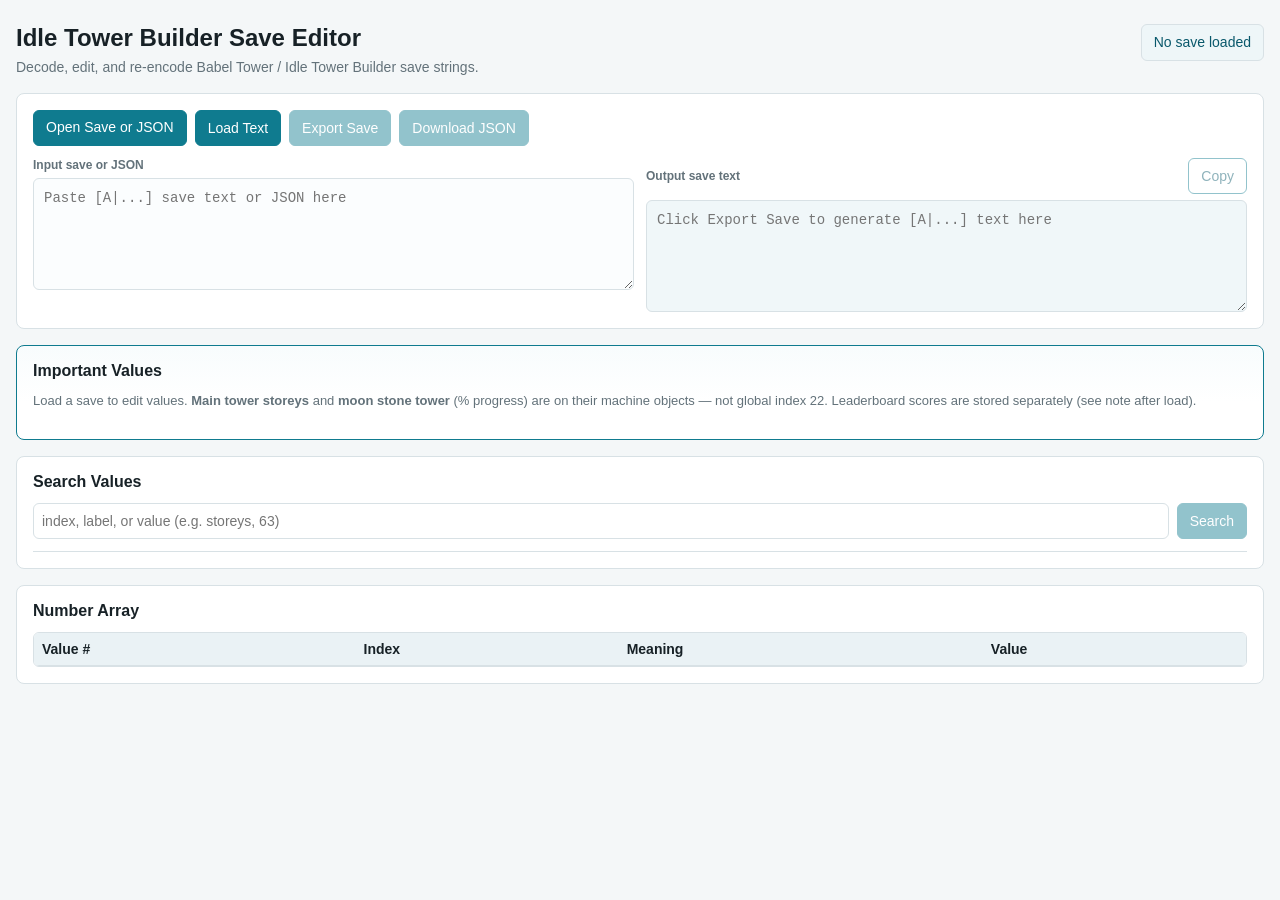
<file: index.html>
<!DOCTYPE html>
<html>
<head>
    <!-- Notice the absence of a leading forward slash in the URL -->
    <meta http-equiv="refresh" content="0; url=gui/">
    <title>Redirecting...</title>
</head>
<body>
    <p>If you are not redirected, <a href="gui/">click here</a>.</p>
</body>
</html>
</file>
<file: gui/style.css>
:root {
  color-scheme: light;
  --bg: #f4f7f8;
  --panel: #ffffff;
  --ink: #172126;
  --muted: #63727a;
  --line: #d8e1e5;
  --accent: #0f7b8f;
  --accent-dark: #09586b;
  --warn: #8b4b00;
}

* {
  box-sizing: border-box;
}

body {
  margin: 0;
  background: var(--bg);
  color: var(--ink);
  font-family: "Segoe UI", Arial, sans-serif;
  font-size: 14px;
  letter-spacing: 0;
}

button,
input,
textarea {
  font: inherit;
}

button,
.file-button {
  border: 1px solid var(--accent);
  background: var(--accent);
  color: #fff;
  padding: 8px 12px;
  cursor: pointer;
  border-radius: 6px;
  min-height: 36px;
}

button:hover,
.file-button:hover {
  background: var(--accent-dark);
}

button:disabled {
  opacity: .45;
  cursor: not-allowed;
}

button.btn-secondary {
  background: #fff;
  color: var(--accent-dark);
}

button.btn-secondary:hover {
  background: #eef6f8;
}

.app {
  width: min(1280px, calc(100vw - 32px));
  margin: 0 auto;
  padding: 24px 0 40px;
}

.topbar {
  display: flex;
  align-items: flex-start;
  justify-content: space-between;
  gap: 24px;
  margin-bottom: 18px;
}

h1,
h2 {
  margin: 0;
}

h1 {
  font-size: 24px;
  line-height: 1.2;
}

h2 {
  font-size: 16px;
  margin-bottom: 12px;
}

p {
  margin: 6px 0 0;
  color: var(--muted);
}

.help {
  margin: 0 0 12px;
  font-size: 13px;
  line-height: 1.45;
}

.help code {
  font-family: Consolas, "Courier New", monospace;
  font-size: 12px;
  color: var(--ink);
}

.status {
  border: 1px solid var(--line);
  background: #eef6f8;
  color: var(--accent-dark);
  padding: 8px 12px;
  border-radius: 6px;
  max-width: min(420px, 42vw);
  text-align: right;
  line-height: 1.35;
}

.status.warning {
  background: #fff6eb;
  border-color: #e8c9a0;
  color: var(--warn);
}

.panel {
  background: var(--panel);
  border: 1px solid var(--line);
  border-radius: 8px;
  padding: 16px;
  margin-bottom: 16px;
}

.toolbar {
  display: flex;
  flex-wrap: wrap;
  gap: 8px;
  margin-bottom: 12px;
}

.file-button input {
  display: none;
}

.io-grid {
  display: grid;
  grid-template-columns: minmax(0, 1fr) minmax(0, 1fr);
  gap: 12px;
}

.io-block {
  display: flex;
  flex-direction: column;
  min-width: 0;
}

.io-label {
  display: block;
  font-size: 12px;
  font-weight: 600;
  color: var(--muted);
  margin-bottom: 6px;
}

.io-label-row {
  display: flex;
  align-items: center;
  justify-content: space-between;
  gap: 8px;
  margin-bottom: 6px;
}

.io-label-row .io-label {
  margin-bottom: 0;
}

textarea {
  width: 100%;
  min-height: 112px;
  resize: vertical;
  border: 1px solid var(--line);
  border-radius: 6px;
  padding: 10px;
  color: var(--ink);
  background: #fbfdfe;
  font-family: Consolas, "Courier New", monospace;
  line-height: 1.4;
}

#outputSaveText {
  min-height: 112px;
  background: #f0f7f9;
}

#outputSaveText:read-only {
  cursor: text;
}

.leaderboard-note {
  display: block;
  margin-top: 10px;
  padding: 10px 12px;
  border-left: 3px solid var(--warn);
  background: #fff8ef;
  color: var(--ink);
}

.leaderboard-note code {
  font-size: 12px;
  word-break: break-all;
}

.important-panel {
  border-color: var(--accent);
  background: linear-gradient(180deg, #f8fcfd 0%, var(--panel) 56px);
}

.important-fields {
  margin-top: 4px;
}

.field-primary {
  grid-column: 1 / -1;
  border-width: 2px;
  border-color: var(--accent);
  background: #eef8fa;
  padding: 14px;
}

.field-primary label {
  font-size: 13px;
  font-weight: 600;
  color: var(--accent-dark);
}

.field-primary input {
  min-height: 42px;
  font-size: 20px;
  font-weight: 600;
}

.field-subdued {
  opacity: 0.92;
  background: #f6f8f9;
}

.field-disabled input {
  opacity: 0.7;
}

.fields {
  display: grid;
  grid-template-columns: repeat(auto-fit, minmax(240px, 1fr));
  gap: 10px;
}

.field {
  border: 1px solid var(--line);
  border-radius: 6px;
  padding: 10px;
  background: #fbfdfe;
}

.field label {
  display: block;
  color: var(--muted);
  font-size: 12px;
  margin-bottom: 6px;
}

.field input,
.search-row input,
.value-input {
  width: 100%;
  min-height: 34px;
  border: 1px solid var(--line);
  border-radius: 6px;
  padding: 7px 8px;
  background: #fff;
  color: var(--ink);
}

.field small {
  display: block;
  margin-top: 6px;
  color: var(--muted);
}

.field-highlight {
  border-color: var(--accent);
  background: #eef8fa;
}

.search-row {
  display: grid;
  grid-template-columns: minmax(0, 1fr) auto;
  gap: 8px;
}

.results {
  margin-top: 12px;
  max-height: 220px;
  overflow: auto;
  border-top: 1px solid var(--line);
}

.result {
  display: grid;
  grid-template-columns: 72px minmax(0, 1fr);
  gap: 8px;
  padding: 7px 0;
  border-bottom: 1px solid var(--line);
}

.muted {
  color: var(--muted);
}

.section-heading {
  display: flex;
  justify-content: space-between;
  align-items: baseline;
  gap: 12px;
}

.table-wrap {
  max-height: 520px;
  overflow: auto;
  border: 1px solid var(--line);
  border-radius: 6px;
}

table {
  width: 100%;
  border-collapse: collapse;
}

th,
td {
  border-bottom: 1px solid var(--line);
  padding: 8px;
  text-align: left;
  vertical-align: middle;
}

th {
  position: sticky;
  top: 0;
  background: #eaf2f5;
  z-index: 1;
}

tr.row-tower td {
  background: #eef8fa;
}

.field-moon {
  border-color: #7b6ba8;
  background: #f6f3fa;
}

tr.row-moon td {
  background: #f3effa;
}

td:first-child,
td:nth-child(2) {
  width: 72px;
  color: var(--muted);
  font-family: Consolas, "Courier New", monospace;
}

td:nth-child(3) {
  min-width: 200px;
}

@media (max-width: 860px) {
  .topbar {
    display: block;
  }

  .io-grid {
    grid-template-columns: 1fr;
  }

  .status {
    margin-top: 12px;
    text-align: left;
  }
}
</file>
